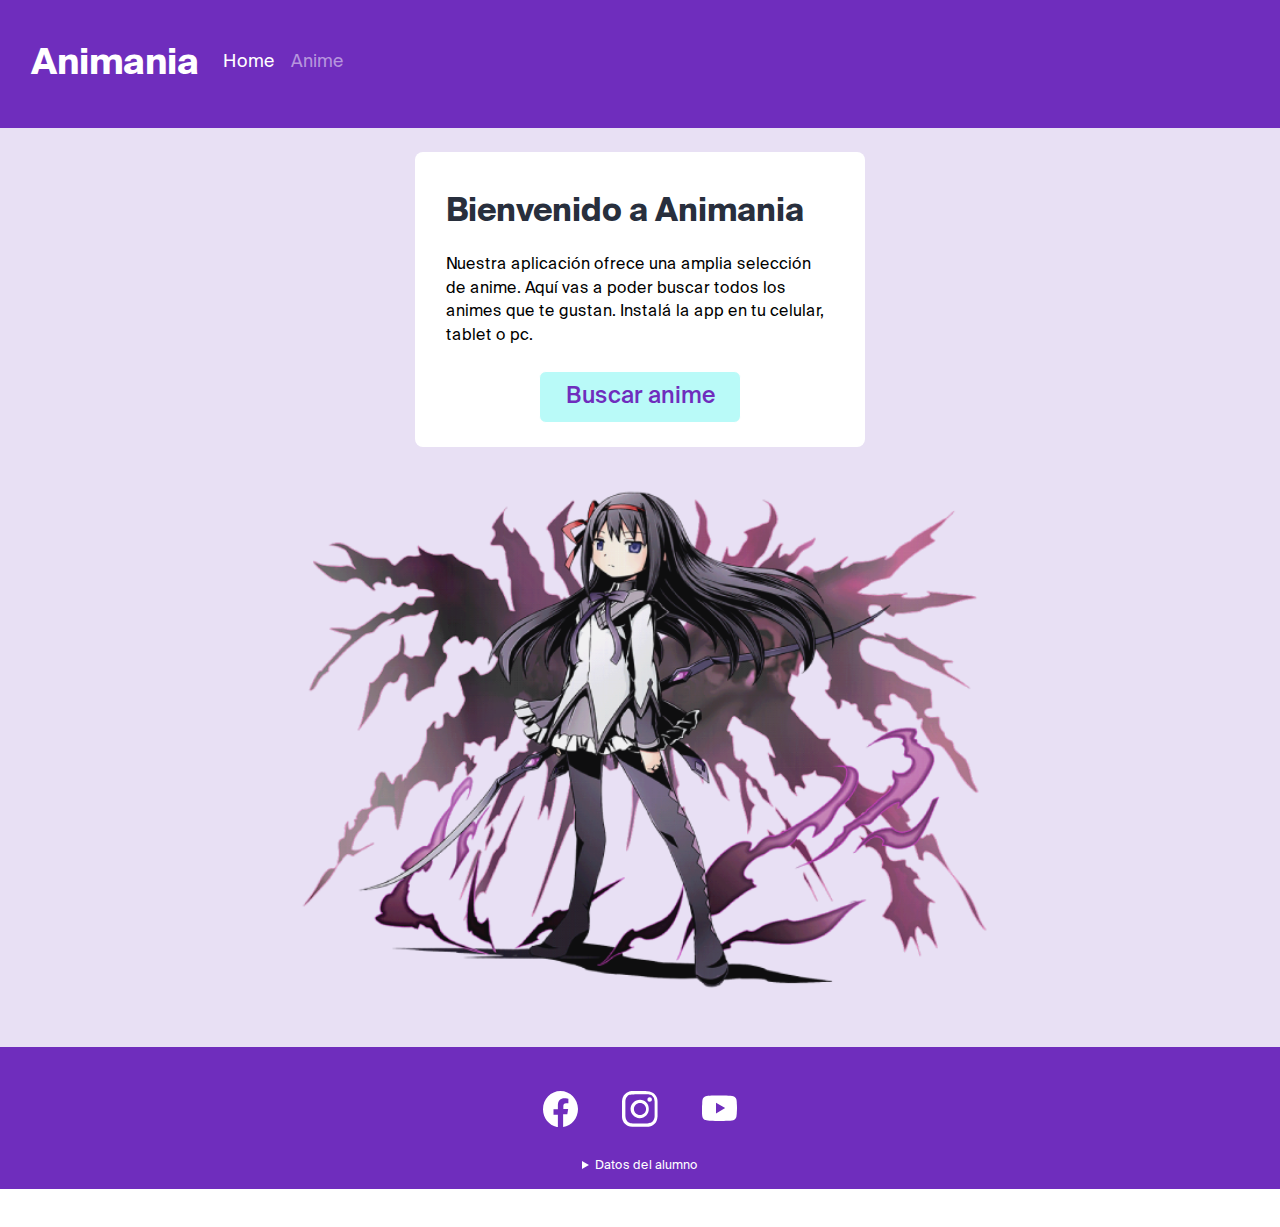
<file: index.html>
<!doctype html>
<html lang="es">
  <head>
    <meta charset="utf-8">
    <meta name="viewport" content="width=device-width, initial-scale=1, shrink-to-fit=no">
    <meta http-equiv="X-UA-Compatible" content="ie=edge">
    <title>Okuneva Marina DWN3A PWA</title>
    <link rel="stylesheet" href="css/bootstrap.min.css">
    <link rel="stylesheet" href="css/estilo.css">
    <link rel="manifest" href="manifest.webmanifest">
    <link rel="shortcut icon" type="image/x-icon" href="favicon.ico">
  </head>
  <body>
    <div class="offline-banner">
    <div class="row m-auto text-center alert-danger ">
      <h2 class="col-12 m-0">Status: Offline</h2>
    </div>
    </div>
<header class="container-fluid bg1">
      <!-- Fixed navbar -->
      <nav class="navbar navbar-expand-md navbar-dark bg-bg1">
        <a class="navbar-brand" href="index.html">
            <h1>Animania</h1>
        </a>
        <button class="navbar-toggler" type="button" data-toggle="collapse" data-target="#navbarCollapse" aria-controls="navbarCollapse" aria-expanded="false" aria-label="Toggle navigation">
          <span class="navbar-toggler-icon"></span>
        </button>
        <div class="collapse navbar-collapse" id="navbarCollapse">
          <ul class="navbar-nav mr-auto">
            <li class="nav-item active">
              <a class="nav-link" href="index.html">Home <span class="sr-only">(current)</span></a>
            </li>
            <li class="nav-item">
              <a class="nav-link" href="anime.html">Anime</a>
            </li>
          </ul>
        </div>
      </nav>
    </header>
    <main class="main">
        <section class="container p-4">
             <div class="row p-2 m-auto m-1 bienvenido">
              <div class="col-12">
                <h2 class="mb-2 p-2">Bienvenido a Animania</h2>
                <p class="p-2 m-auto">Nuestra aplicación ofrece una amplia selección de anime. Aquí vas a poder buscar todos los animes que te gustan. Instalá la app en tu celular, tablet o pc.</p>
                <div class="col-6 m-auto p-0"><a href="anime.html" id="buscar-home" class="d-block btn btn-primary btn-group-sm my-3 p-2">Buscar anime</a>
                </div>
             </div>
              </div>
              <div class="col-lg-8 col-xs-11 m-auto">
             <picture class="img-fluid p-2">            
                  <source media="(max-width: 575px)" srcset="res/img/anime-homura-sm.png">
                  <source media="(max-width: 767px)" srcset="res/img/anime-homura-md.png">
                  <img class="d-block w-100 img-fluid" src="res/img/anime-homura-big.png" alt="Anime Homura">
             </picture>
             </div>
      </section>
    </main>
    <footer class="footer pt-3 pb-3 bg1">
          <div class="container">
            <div class="row text-center">
                    <ul class="col-10 m-auto list-unstyled py-4">               
                        <li class="mx-3 d-inline-block"><a class="btn-rss fb m-1" target="_blank" href="https://www.facebook.com/">facebook</a>
                        </li>
                        <li class="mx-3 d-inline-block"><a class="btn-rss inst m-1" target="_blank" href="https://www.instagram.com/">instagram</a>
                        </li>
                        <li class="mx-3 d-inline-block">
                            <a class="btn-rss youtube m-1" target="_blank" href="https://youtube.com/home">youtube</a>
                        </li>
                    </ul>
          <div id="alumno" class="col-12 text-center">
            <details class="m-auto my-1">
            <summary>Datos del alumno</summary>
        
                  <ul class="list-unstyled py-4">   
                      <li><strong>Alumno:</strong> Okuneva Marina</li>
                      <li><strong>Carrera:</strong> Diseño Web</li>
                      <li><strong>Materia:</strong> Aplicaciones Web Progresivas</li>
                      <li><strong>Profesor:</strong> Gonzalo Rubino</li>
                      <li><strong>Comisión:</strong> 3A; turno Noche</li>
                      <li><strong>2021 &copy;</strong></li>
                  </ul>
            </details>
        </div>
        </div>
    </footer>
    <script src="js/jquery.slim.min.js"></script>
    <script src="js/bootstrap.bundle.min.js"></script>
    <!--my script
    <script src="js/animania.js"></script>-->
    <script src="js/register-sw.js"></script>
    
  </body>
</html>
</file>
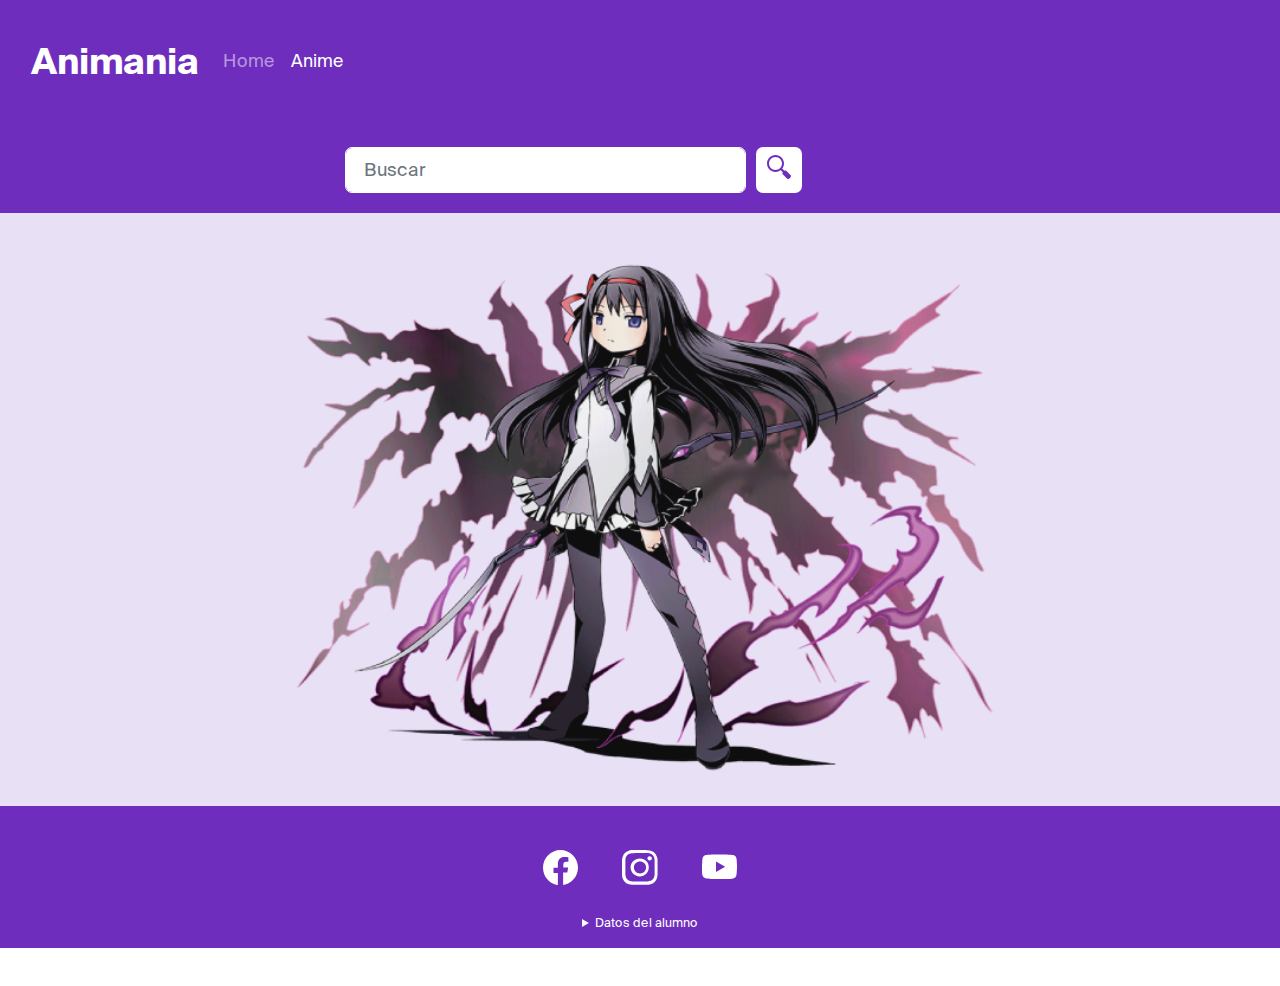
<file: anime.html>
<!doctype html>
<html lang="es">
  <head>
    <meta charset="utf-8">
    <meta name="viewport" content="width=device-width, initial-scale=1, shrink-to-fit=no">
    <meta http-equiv="X-UA-Compatible" content="ie=edge">
    <title>Okuneva Marina DWN3A PWA</title>
    <link rel="stylesheet" href="css/bootstrap.min.css">
    <link rel="stylesheet" href="css/estilo.css">
    <link rel="manifest" href="manifest.webmanifest">
    <link rel="shortcut icon" type="image/x-icon" href="favicon.ico">
  </head>
  <body>
    <div class="offline-banner">
    <div class="row m-auto text-center alert-danger ">
      <h2 class="col-12 m-0">Status: Offline</h2>
    </div>
    </div>
 <header class="container-fluid bg1">
      <!-- Fixed navbar -->
      <nav class="navbar navbar-expand-md navbar-dark bg-bg1">
        <a class="navbar-brand" href="anime.html">
            <h1>Animania</h1>
        </a>
        <!-- Fixed navbar -->
        <button class="navbar-toggler" type="button" data-toggle="collapse" data-target="#navbarCollapse" aria-controls="navbarCollapse" aria-expanded="false" aria-label="Toggle navigation">
          <span class="navbar-toggler-icon"></span>
        </button>
        <div class="collapse navbar-collapse" id="navbarCollapse">
          <ul class="navbar-nav mr-auto">
            <li class="nav-item">
              <a class="nav-link" href="index.html">Home</a>
            </li>
            <li class="nav-item active">
              <a class="nav-link" href="anime.html">Anime<span class="sr-only">(current)</span></a>
            </li>
          </ul>
        </div>
      </nav>
    </header>
     <main class="library">
         <section class="container-fluid buscar bg1">
             <form id="formulario" class="form-row justify-content-center m-auto pl-3" >
                <div class="col-8 col-md-5 col-lg-4">
                     <input id="input" class="form-control mr-sm-2 buscar" name="input" type="text" placeholder="Buscar" aria-label="Search">
                </div>
                <div id="button" class="col-2">
                     <button class="btn" type="submit">
                        <svg fill="#6f2dbd" xmlns="http://www.w3.org/2000/svg"  viewBox="0 0 24 24" width="1.5rem" height="1.5rem">
                        <path d="M 13.261719 14.867188 L 15.742188 17.347656 C 15.363281 18.070313 15.324219 18.789063 15.722656 19.1875 L 20.25 23.714844 C 20.820313 24.285156 22.0625 23.972656 23.015625 23.015625 C 23.972656 22.058594 24.285156 20.820313 23.714844 20.25 L 19.191406 15.722656 C 18.789063 15.324219 18.070313 15.363281 17.347656 15.738281 L 14.867188 13.261719 Z M 8.5 0 C 3.804688 0 0 3.804688 0 8.5 C 0 13.195313 3.804688 17 8.5 17 C 13.195313 17 17 13.195313 17 8.5 C 17 3.804688 13.195313 0 8.5 0 Z M 8.5 15 C 4.910156 15 2 12.089844 2 8.5 C 2 4.910156 4.910156 2 8.5 2 C 12.089844 2 15 4.910156 15 8.5 C 15 12.089844 12.089844 15 8.5 15 Z"/></svg>
                     </button>
                 </div>   
              </form>
           </section>

        <section class="container">
          <div id="result" class="row justify-content-around m-1">
        </div>
         <div class="col-lg-8 col-xs-11 m-auto">
             <picture class="img-fluid p-2">            
                  <source media="(max-width: 575px)" srcset="res/img/anime-homura-sm.png">
                  <source media="(max-width: 767px)" srcset="res/img/anime-homura-md.png">
                  <img class="d-block w-100 img-fluid" src="res/img/anime-homura-big.png" alt="Anime Homura">
             </picture>
             </div>
             
         </section>
    </main>
    <footer class="footer pt-3 pb-3 bg1">
          <div class="container">
            <div class="row text-center">
                    <ul class="col-10 m-auto list-unstyled py-4">               
                        <li class="mx-3 d-inline-block"><a class="btn-rss fb m-1" target="_blank" href="https://www.facebook.com/">facebook</a>
                        </li>
                        <li class="mx-3 d-inline-block"><a class="btn-rss inst m-1" target="_blank" href="https://www.instagram.com/">instagram</a>
                        </li>
                        <li class="mx-3 d-inline-block">
                            <a class="btn-rss youtube m-1" target="_blank" href="https://youtube.com/home">youtube</a>
                        </li>
                    </ul>
          <div id="alumno" class="col-12 text-center">
            <details class="m-auto my-1">
            <summary>Datos del alumno</summary>
        
                  <ul class="list-unstyled py-4">   
                      <li><strong>Alumno:</strong> Okuneva Marina</li>
                      <li><strong>Carrera:</strong> Diseño Web</li>
                      <li><strong>Materia:</strong> Aplicaciones Web Progresivas</li>
                      <li><strong>Profesor:</strong> Gonzalo Rubino</li>
                      <li><strong>Comisión:</strong> 3A; turno Noche</li>
                      <li><strong>2021 &copy;</strong></li>
                  </ul>
            </details>
        </div>
        </div>
    </footer>
    <script src="js/jquery.slim.min.js"></script>
    <script src="js/bootstrap.bundle.min.js"></script>
    <script src="js/register-sw.js"></script>
    <script src="js/animania.js"></script>
  </body>
</html>
</file>
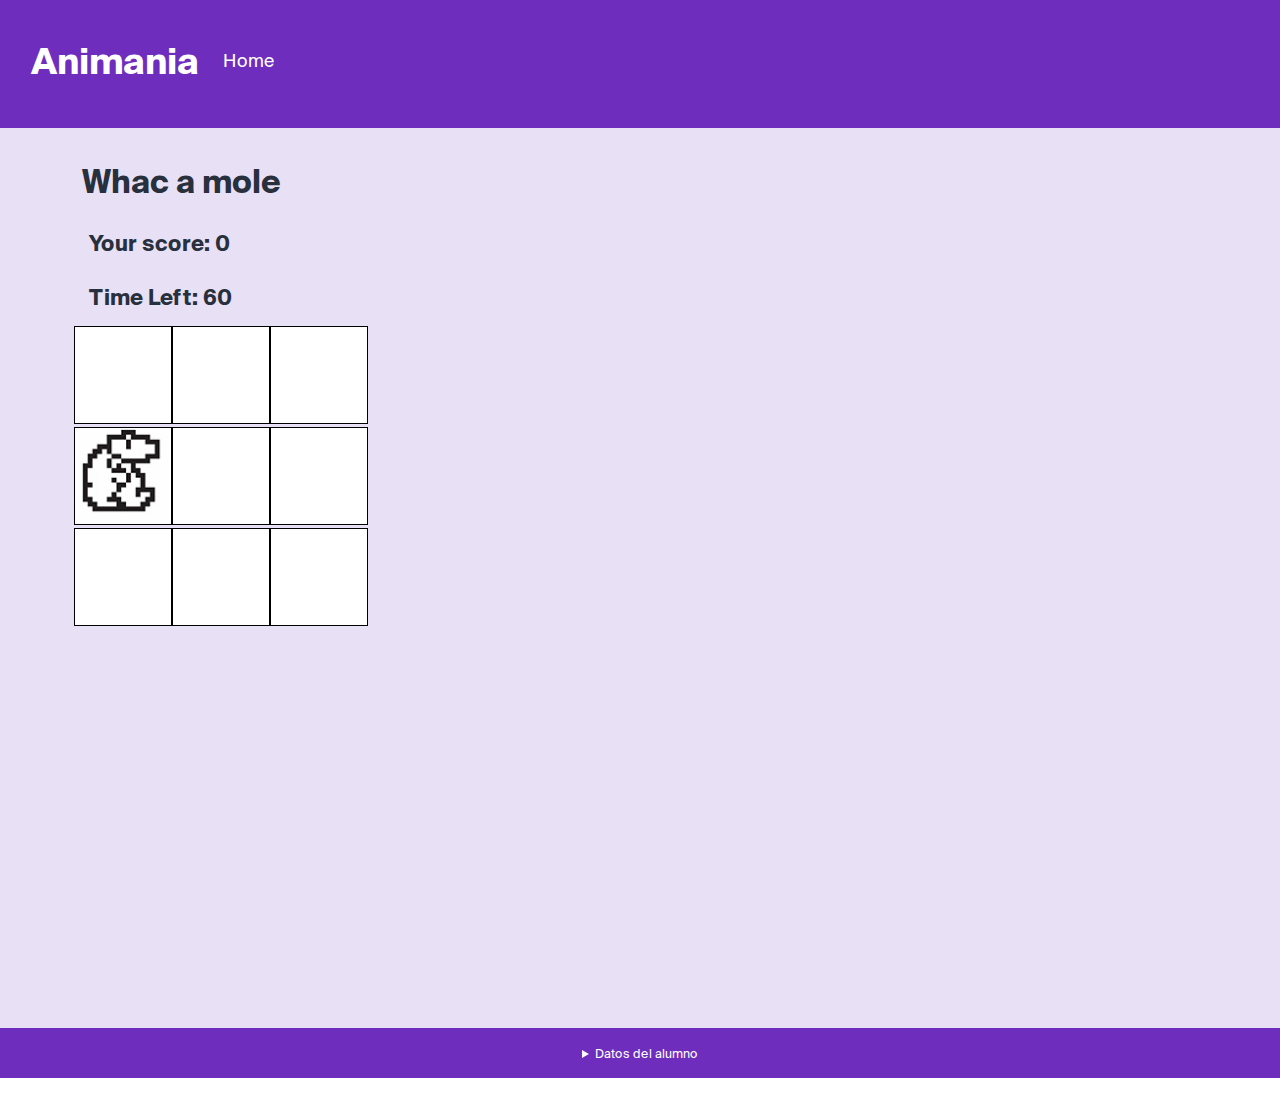
<file: offline.html>
<!doctype html>
<html lang="es">
  <head>
    <meta charset="utf-8">
    <meta name="viewport" content="width=device-width, initial-scale=1, shrink-to-fit=no">
    <meta http-equiv="X-UA-Compatible" content="ie=edge">
    <title>Okuneva Marina DWN3A PWA</title>
    <link rel="stylesheet" href="css/bootstrap.min.css">
    <link rel="stylesheet" href="css/estilo.css">
    <link rel="shortcut icon" type="image/x-icon" href="favicon.ico">
  </head>
  <body>
      <div class="offline-banner">
        <div class="row m-auto text-center alert-danger ">
            <h2 class="col-12 m-0">Status: Offline!!!!</h2>
        </div>
      </div>
      <header class="container-fluid bg1">
      <!-- Fixed navbar -->
      <nav class="navbar navbar-expand-md navbar-dark bg-bg1">
        <a class="navbar-brand" href="index.html">
            <h1>Animania</h1>
        </a>
        <button class="navbar-toggler" type="button" data-toggle="collapse" data-target="#navbarCollapse" aria-controls="navbarCollapse" aria-expanded="false" aria-label="Toggle navigation">
          <span class="navbar-toggler-icon"></span>
        </button>
        <div class="collapse navbar-collapse" id="navbarCollapse">
          <ul class="navbar-nav mr-auto">
            <li class="nav-item active">
              <a class="nav-link" href="index.html">Home <span class="sr-only">(current)</span></a>
            </li>
          </ul>
        </div>
      </nav>
    </header>
      <main class="juego">
        <section class="container juego-cont p-0">
          <div class="row p-1 m-auto p-0">
             <h2 class="col-12 mb-2 p-2">Whac a mole</h2>
                 <div class="col-10">
                   <h3>Your score: <span id="score">0</span></h3>
                </div>
                <div class="col-10">
                    <h3>Time Left: <span id="time-left">60</span></h3>
                </div>
            <div class="col-12 p-0">
                <div class="grid">
                  <div class="square" id="1"></div>
                  <div class="square" id="2"></div>
                  <div class="square" id="3"></div>
                  <div class="square" id="4"></div>
                  <div class="square" id="5"></div>
                  <div class="square" id="6"></div>
                  <div class="square" id="7"></div>
                  <div class="square" id="8"></div>
                  <div class="square" id="9"></div>
                </div>
           </div>
           </div>
        </section>
      </main>
  </body>
        <footer class="footer pt-3 pb-3 bg1">
            <div class="container">
                <div class="row text-center">
                 <div id="alumno" class="col-12 text-center">
                   <details class="m-auto my-1">
                      <summary>Datos del alumno</summary>
                    <ul class="list-unstyled py-4">
                        <li><strong>Alumno:</strong> Okuneva Marina</li>
                        <li><strong>Carrera:</strong> Diseño Web</li>
                        <li><strong>Materia:</strong> Aplicaciones Web Progresivas</li>
                        <li><strong>Profesor:</strong> Gonzalo Rubino</li>
                        <li><strong>Comisión:</strong> 3A; turno Noche</li>
                        <li><strong>2021 &copy;</strong></li>
                    </ul>
              </details>
            </div>
         </footer>
    <script src="js/app.js"></script>
    <script src="js/jquery.slim.min.js"></script>
    <script src="js/bootstrap.bundle.min.js"></script>
</html>
</file>
<file: css/estilo.css>
@font-face {
    font-family: 'SuisseBold';
    src: url('../res/fonts/SuisseIntl-Bold.eot');
    src: url('../res/fonts/SuisseIntl-Bold.eot?#iefix') format('embedded-opentype'),
        url('../res/fonts/SuisseIntl-Bold.woff2') format('woff2'),
        url('../res/fonts/SuisseIntl-Bold.woff') format('woff'),
        url('../res/fonts/SuisseIntl-Bold.ttf') format('truetype'),
        url('../res/fonts/SuisseIntl-Bold.svg#SuisseIntl-Bold') format('svg');
}
@font-face {
    font-family: 'SuisseMed';
    src: url('../res/fonts/SuisseIntl-Medium.eot');
    src: url('../res/fonts/SuisseIntl-Medium.eot?#iefix') format('embedded-opentype'),
        url('../res/fonts/SuisseIntl-Medium.woff2') format('woff2'),
        url('../res/fonts/SuisseIntl-Medium.woff') format('woff'),
        url('../res/fonts/SuisseIntl-Medium.ttf') format('truetype'),
        url('../res/fonts/SuisseIntl-Medium.svg#SuisseIntl-Medium') format('svg');
}
@font-face {
    font-family: 'SuisseReg';
    src: url('../res/fonts/SuisseIntl-Regular.eot');
    src: url('../res/fonts/SuisseIntl-Regular.eot?#iefix') format('embedded-opentype'),
        url('../res/fonts/SuisseIntl-Regular.woff2') format('woff2'),
        url('../res/fonts/SuisseIntl-Regular.woff') format('woff'),
        url('../res/fonts/SuisseIntl-Regular.ttf') format('truetype'),
        url('../res/fonts/SuisseIntl-Regular.svg#SuisseIntl-Regular') format('svg');
}

/*https://coolors.co/7400b8-6930c3-5e60ce-5390d9-4ea8de-48bfe3-56cfe1-64dfdf-72efdd-80ffdb
https://coolors.co/6f2dbd-a663cc-b298dc-b8d0eb-b9faf8
#6930C3; #4EA8DE; #64DFDF; #5D6B83;  #282f3d
#6f2dbd; #a663cc; #b298dc; rgba (178, 152, 220, 0.7)#b8d0eb; #b9faf8;*/ 
:root {
    --violet: #6f2dbd;
    --violettr: rgba(111, 45, 189, 0.7);
    --rosa: #a663cc;
    --lila:#b298dc;
    --lilatr:rgba(178, 152, 220, 0.3);
    --blanco: #ffffff;
    --azul:#b9faf8;
    --gris: #282f3d;
}
*{
    margin: 0;
    padding: 0;
    box-sizing: border-box;
}
body {
    font-family: 'SuisseReg';
    font-size: 1.1em;
    color: var(--blanco);
}
h1, h2, h3 {
	font-family: 'SuisseBold';
	font-size: 1.8em;
    margin: 0.7em 0;
}
#result h2 {
    color: #000000;
    word-break: break-word;
}
#result img {
    width: 100%;
    height: 20em;
}
#result p{
    word-break: break-word;
}
#result p .score{
    color: var(--violet);
}
#result a{
    color: var(--violet);
    border-color: var(--blanco);
    border-radius: 7px;
    font-family: 'SuisseMed';
    font-size: 1.1em;
}
.img-anime{
    order: 1;
}
.animecard{
    overflow: hidden;
    border-radius: 0.875em;
    box-shadow: 2px 2px 8px var(--violettr);
}
/*-----juego----*/
.grid {
    width: 304px;
    height: 304px;
    display: flex;
    flex-wrap: wrap;
}

.square {
    background-color: var(--blanco);
    height: 98px;
    width: 98px;
    border: solid black 1px;
}
.mole {
    background-image: url("../res/img/mole.jpg");
    background-size: cover;
}
.juego{
    min-height: 100vh;  
    background-color: var(--lilatr);    
    color:var(--gris);
    font-family: 'SuisseReg';
}
.juego-cont h3, p{
    font-size: 1.2em;
}
.instruction{
    font-size: 1em;
}
/*-fin--de---juego----*/

.logo{
    background: url("../res/img/logo-anime.svg") no-repeat 65px left;
    font-size: 2em;
    height:4rem;
    color:white; 
    position: absolute;
    width: 300px;
    line-height: 4rem;
}
.navbar-collapse{
    max-width: 570px;
}
.logo-link {
  color: var(--blanco);
}
header {
    padding: 7px;
    text-align: center;
    color: var(--blanco);
}
.main{
	min-height: 100vh;  
    background-color: var(--lilatr);    
    color:var(--gris);
}
.bg1{
    background-color: var(--violet);
}
.bg2{
    background-color: var(--azul);
    color: var(--rosa);
}

.buscar form {
	padding: 1.1em 0;
}
input.buscar{
	padding: 0.45em 1em;
	border-radius: 7px;
	border: solid 1px;
	border-color: var(--blanco);
	outline: none;
	font-size: 105%;
	font-family: inherit;
}
.buscar button{
	border: none;
	border-radius: 7px;
	height: 46px;
	width: 46px;
	outline: none;
	padding: 0;
}
button{
	background:var(--blanco); 
}
button:hover{
	background:var(--lila);
}
#name{
    color: #000000;
}
#genero{
    font-weight: bold;
}
#buscar-home{
    background:var(--azul);
    color:var(--violet);
    border-color: var(--blanco);
    border-radius: 7px;
    font-family: 'SuisseMed';
    font-size: 1.3em;
}
footer {
    background-color: var(--azul);
}
body.offline .offline-banner {
    transition: all 0.5s;
}
body:not(.offline) .offline-banner {
    height: 32px;
    margin-top: -38px;
    transition: all 0.5s;
}
.offline-banner{
    width:100%;
}
.offline-banner div h2{
    margin:0;
}
.btn-rss {
    background-size: 100%;
    background-position: center;
    background-repeat: no-repeat;
    display: block;
    text-indent: -9999px;
    margin: auto;
    width: 2em;
    height: 2em;
}
.fb {
    background-image: url(../res/img/icon/facebook.svg);
}

.inst {
    background-image: url(../res/img/icon/instagram.svg);
}

.youtube {
    background-image: url(../res/img/icon/youtube.svg);
}
.bienvenido{
    max-width: 450px;
    background-color: var(--blanco);
    border-radius: 8px;
    box-shadow: var(--violet);
}
p{
    color: #000000;
    font-size: 0.9em;
}
.score{
    font-weight: bold;
}
.library{
    background-color: var(--lilatr);
}
details{
    font-size: 0.7em;
}
</file>
